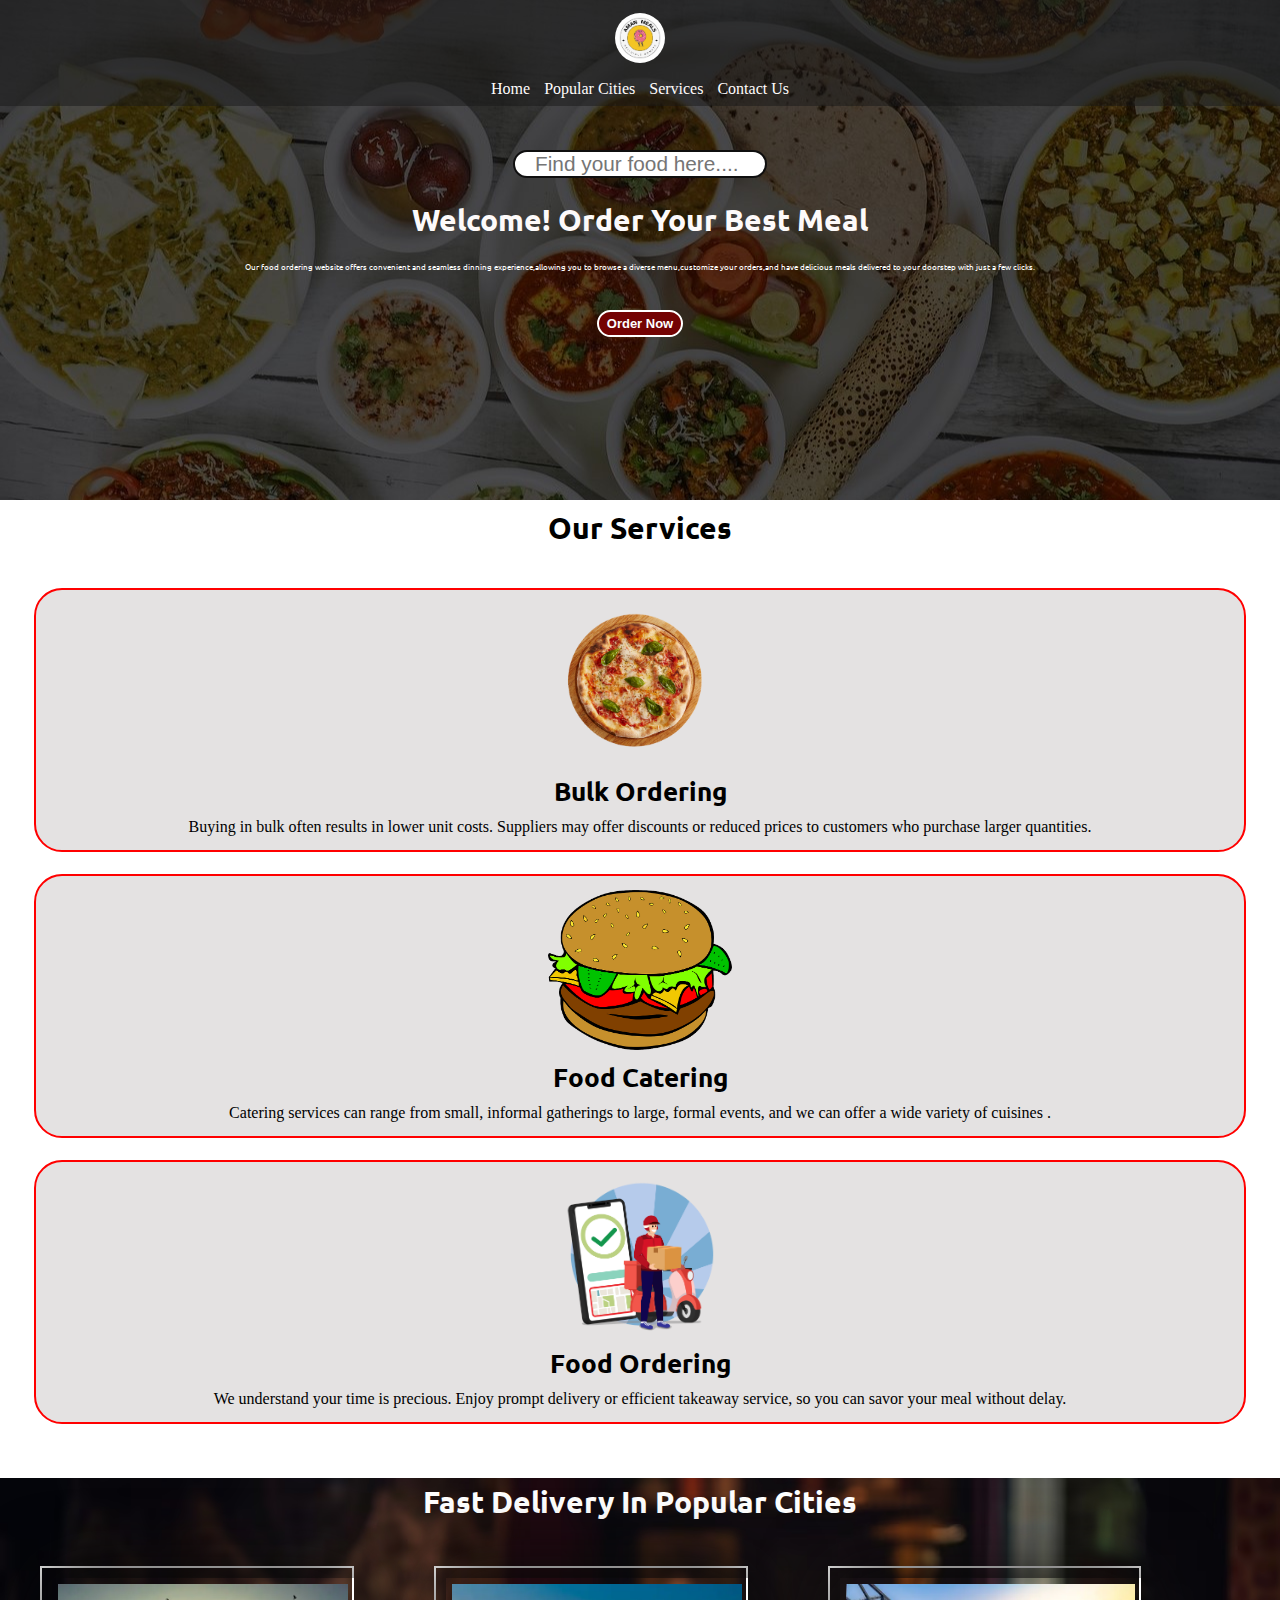
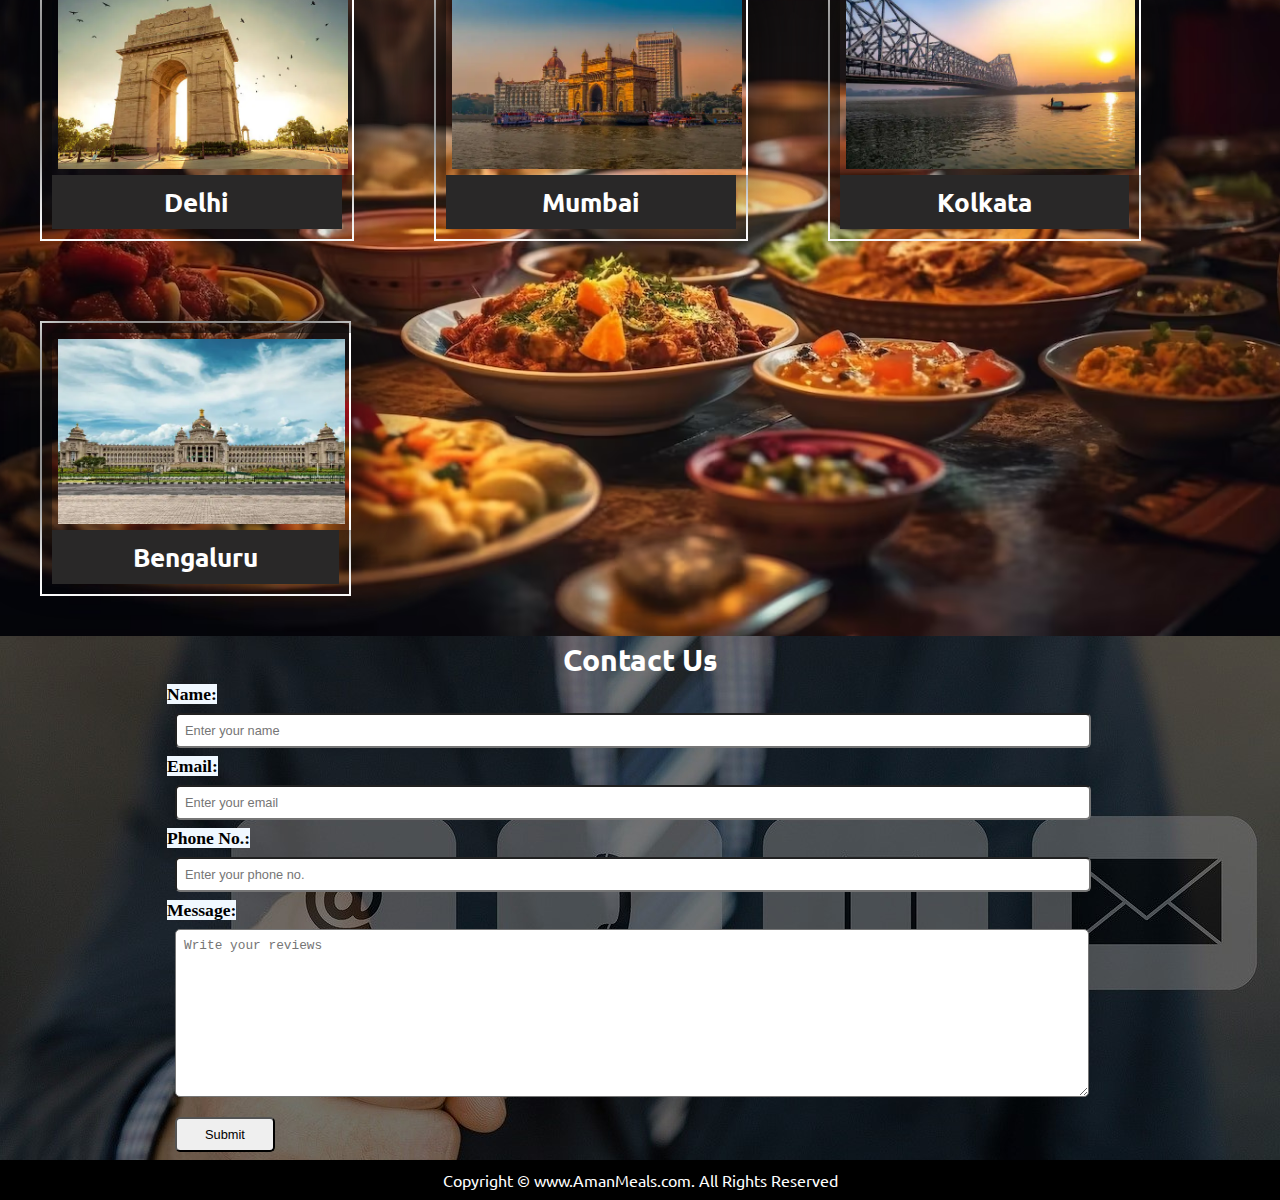
<file: AmanMeals/index.html>
<!DOCTYPE html>
<html lang="en">

<head>
    <meta charset="UTF-8">
    <meta name="viewport" content="width=device-width, initial-scale=1.0">
    <title>AmanMeals.com</title>
    <link rel="stylesheet" href="style.css">
    <link rel="stylesheet" media="screen and (max-width:1475px)" href="phone.css">
    <link rel="preconnect" href="https://fonts.googleapis.com">
    <link rel="preconnect" href="https://fonts.gstatic.com" crossorigin>
    <link
        href="https://fonts.googleapis.com/css2?family=Croissant+One&family=Edu+SA+Beginner&family=Heebo&family=Montserrat:wght@100&family=Mulish:wght@200&family=Ubuntu&display=swap"
        rel="stylesheet">
</head>

<body>
    <nav id="navbar">
        <div id="logo">
            <img src="tlogo.png" alt="AmanMeals">
        </div>
        <ul>
            <li class="items"><a href="#home">Home</a></li>
            <li class="items"><a href="#places">Popular Cities</a></li>
            <li class="items"><a href="#service-container">Services</a></li>
            <li class="items"><a href="#contact">Contact Us</a></li>
        </ul>
    </nav>
    <section id="home">
        <div class="search">
            <input type="text" name="search" placeholder="Find your food here....">
        </div>
        <h1 class="prim">Welcome! Order Your Best Meal</h1>
        <p>Our food ordering website offers convenient and seamless dinning experience,allowing you to browse a diverse
            menu,customize your orders,and have delicious meals delivered to your doorstep with just a few clicks.
        </p>
        <button class="btn">Order Now</button>
    </section>
    <section id="service-container">
        <h1 class="h1-pri2">Our Services</h1>
        <div id="service">
            <div class="box">
                <img src="tpizza.webp" alt="">
                <h2 class="h2-sec1">Bulk Ordering</h2>
                <p>Buying in bulk often results in lower unit costs. Suppliers may offer discounts or reduced prices to
                    customers who purchase larger quantities.</p>
            </div>
            <div class="box">
                <img src="timgburger.webp" alt="">
                <h2 class="h2-sec1">Food Catering</h2>
                <p>Catering services can range from small, informal gatherings to large, formal events, and we can
                    offer a wide variety of cuisines .</p>
            </div>
            <div class="box">
                <img src="tfd.png" alt="">
                <h2 class="h2-sec1">Food Ordering</h2>
                <p>We understand your time is precious. Enjoy prompt delivery or efficient takeaway service, so you can
                    savor your meal without delay.</p>
            </div>
        </div>
    </section>
    <section id="places">
        <h1 class="h1-pri1">Fast Delivery In Popular Cities</h1>
        <div id="city">
            <div class="cities">
                <img src="tpc1.webp" alt="">
                <h2 class="h2-sec">Delhi</h2>
            </div>
            <div class="cities">
                <img src="tpc2.webp" alt="">
                <h2 class="h2-sec">Mumbai</h2>
            </div>
            <div class="cities">
                <img src="tpc3.webp" alt="">
                <h2 class="h2-sec">Kolkata</h2>
            </div>
            <div class="cities">
                <img src="tpc4.webp" alt="">
                <h2 class="h2-sec">Bengaluru</h2>
            </div>
        </div>
    </section>
    <section id="contact">
        <h1 class="h1-pri1">Contact Us</h1>
        <div id="contact-box">
            <form action="">
                <div class="form-group">
                    <label for="name">Name: </label>
                    <input type="text" name="name" id="name" placeholder="Enter your name">
                </div>
                <div class="form-group">
                    <label for="email">Email: </label>
                    <input type="email" name="name" id="email" placeholder="Enter your email">
                </div>
                <div class="form-group">
                    <label for="phone">Phone No.: </label>
                    <input type="phone" name="name" id="phone" placeholder="Enter your phone no.">
                </div>
                <div class="form-group">
                    <label for="message">Message: </label>
                    <textarea name="message" id="message" cols="30" rows="10"
                        placeholder="Write your reviews"></textarea>
                </div>
                <div id="sub">
                    <input type="submit" value="Submit">
                </div>
            </form>
        </div>
    </section>
    <footer>
        <div class="center">
            Copyright &copy; www.AmanMeals.com. All Rights Reserved
        </div>
    </footer>
</body>
</html>
</file>
<file: AmanMeals/phone.css>
/* Navigation Bar */
#navbar {
    flex-direction: column;
    position: sticky;


}

#navbar ul li a {
    font-size: 1rem;
    padding: 0px 7px;
    padding-bottom: 8px;
}

/* Home section */
#home {
    height: 282px;
    padding: 3px 28px;
}

#home::before {
    height: 500px;
}

#home p {
    font-size: 8px;
}

.search {
    padding: 3px;
}

.search input {

    height: auto;
    width: 210px;
}

/* Services section */
#service {
    flex-direction: column;
}

#service .box {
    padding: 14px;
    margin: 2px 0px;
    margin-bottom: 20px;
} 

/* Client section */
#city {
    flex-wrap: wrap;
}

#city img {
    padding: 6px;
    height: auto;

    width: 100%;
    display: block;
    margin: auto;
}

/* Contact us section */
#contact-box form {
    padding-right: 50px;
    width: 70%;

}

/* Footer */
/* Utility classes */
#home .prim {
    font-size: 30px;
}

.h1-pri1 {
    font-size: 30px;
}

.h1-pri2 {
    font-size: 30px;
}

.btn {
    font-size: 13px;
    padding: 4px 8px;
}
</file>
<file: AmanMeals/style.css>
/* CSS Reset */
* {
    margin: 0px;
    padding: 0px;
}

html {
    scroll-behavior: smooth;
}

/* Navigation Bar */
#navbar {
    display: flex;
    align-items: center;
    position: sticky;
}

#navbar::before {
    content: "";
    background-color: rgb(24, 23, 23);
    position: absolute;
    top: 0px;
    left: 0px;
    height: 100%;
    width: 100%;
    z-index: -1;
    opacity: 0.5;
}

#logo {
    margin: 10px;
}

#logo img {
    height: 50px;
    margin: 3px 6px;
    border-radius: 50px;
}

#navbar ul {
    display: flex;
}

#navbar ul li {
    list-style: none;
    font-size: 1.3rem;
}

#navbar ul li a {
    color: rgb(255, 252, 252);
    padding: 3px 20px;
    display: block;
    border-radius: 20px;
    text-decoration: none;
}

#navbar ul li a:hover {
    color: black;
    background-color: rgb(197, 191, 191);
}

/* Home Section */
#home {
    display: flex;
    flex-direction: column;
    padding: 3px 200px;
    height: 575px;
    justify-content: center;
    align-items: center;
}

#home::before {
    content: "";
    background: url('tfood-6056720_1280.jpg') no-repeat center center/cover;
    position: absolute;
    height: 100%;
    width: 100%;
    z-index: -1;
    /* opacity:0.6; */
}

.search {
    padding: 40px 20px;

}

.search input {
    width: 700px;
    height: 50px;
    padding: 0px 20px;
    border: 2px solid rgb(15, 15, 15);
    border-radius: 50px;
    background-color: rgb(255, 255, 255);
    font-size: 1.3rem;
}

#home h1 {
    color: rgb(253, 250, 250);
    padding: 30px;
    text-align: center;
    font-weight: bold;
    font-size: 2.3rem;
    font-family: 'Ubuntu', sans-serif;
}

#home p {
    font-size: 1.3rem;
    text-align: center;
    padding-bottom: 20px;
    color: white;
    font-family: 'Ubuntu', sans-serif;

}

.btn {
    padding: 6px 20px;
    border: 2px solid white;
    background-color: rgb(116, 3, 3);
    color: white;
    border-radius: 50px;
    margin: 17px;
    cursor: pointer;
    font-size: 1.5rem;
    font-weight: bold;
}

.btn:hover {
    background-color: white;
    color: brown;
}

/* Service section */
#service-container {
    margin: 110px 0px;
    margin-bottom: 0px;
}

#service {
    display: flex;
    margin: 34px;

}

#service .box {
    border: 2px solid red;
    text-align: center;
    padding: 34px;
    margin: 2px 55px;
    border-radius: 28px;
    background-color: rgb(228, 226, 226);
}

#service .box img {
    height: 160px;
    margin: auto;
    display: block;
    /* without this img will not get center */
}

/* Places section */
#places {
    position: relative;
}

#places::before {
    content: "";
    background: url('t6.avif') no-repeat center center/cover;
    position: absolute;
    height: 100%;
    width: 100%;
    z-index: -1;
}

#city {
    display: flex;
}

#city .cities {
    /* border:2px solid black; */
    padding: 10px;
    margin: 40px 40px;
    border: 2px solid white;

    /* border-radius:28px; */
}

#city .cities img {
    box-shadow: 0px 0px 70px 6px rgb(9, 9, 9);
    height: 185px;
    margin: auto;
    display: block;

}

/* Contact-Box */
#contact {
    position: relative;
}

#contact::before {
    content: "";
    background: url('tcontact.jpg') no-repeat center center/cover;
    position: absolute;
    height: 100%;
    width: 100%;
    z-index: -1;
}

#contact-box {
    display: flex;
    justify-content: center;
    align-items: center;
    font-weight: bold;
}

#contact-box input,
#contact-box textarea {
    width: 100%;
    padding: 0.5rem;
    margin: 0.5rem;
    border-radius: 5px;
    font-size: 0.8rem;
}

#contact-box form {
    width: 40%;
}

#contact-box label {
    background-color: aliceblue;
    font-size: 1.1rem;
    font-weight: bolder;
    /* background-color: rgb(245, 248, 250); */
    /* border-radius: 40px; */
}

#contact-box #sub {
    width: 100px;
}

/* Footer */
footer {
    background-color: black;
    color: white;
    padding: 10px 20px;
    text-align: center;
    font-family: 'Ubuntu', sans-serif;
}

/* Utility Classes */
#home .prim {
    font-size: 2.8rem;
    padding: 20px;
    text-align: center;
    font-family: 'Ubuntu', sans-serif;
}

.h1-pri2 {
    font-size: 2.6rem;
    padding: 5px;
    text-align: center;
    font-family: 'Ubuntu', sans-serif;
}

.h1-pri1 {
    color: white;
    font-size: 2.6rem;
    padding: 5px;
    text-align: center;
    font-family: 'Ubuntu', sans-serif;
}

.h2-sec {
    color: white;
    font-size: 1.6rem;
    padding: 10px;
    text-align: center;
    font-family: 'Ubuntu', sans-serif;
    background-color: rgb(41, 40, 40);
}

.h2-sec1 {
    font-size: 1.6rem;
    padding: 10px;
    text-align: center;
    font-family: 'Ubuntu', sans-serif;
}
</file>
